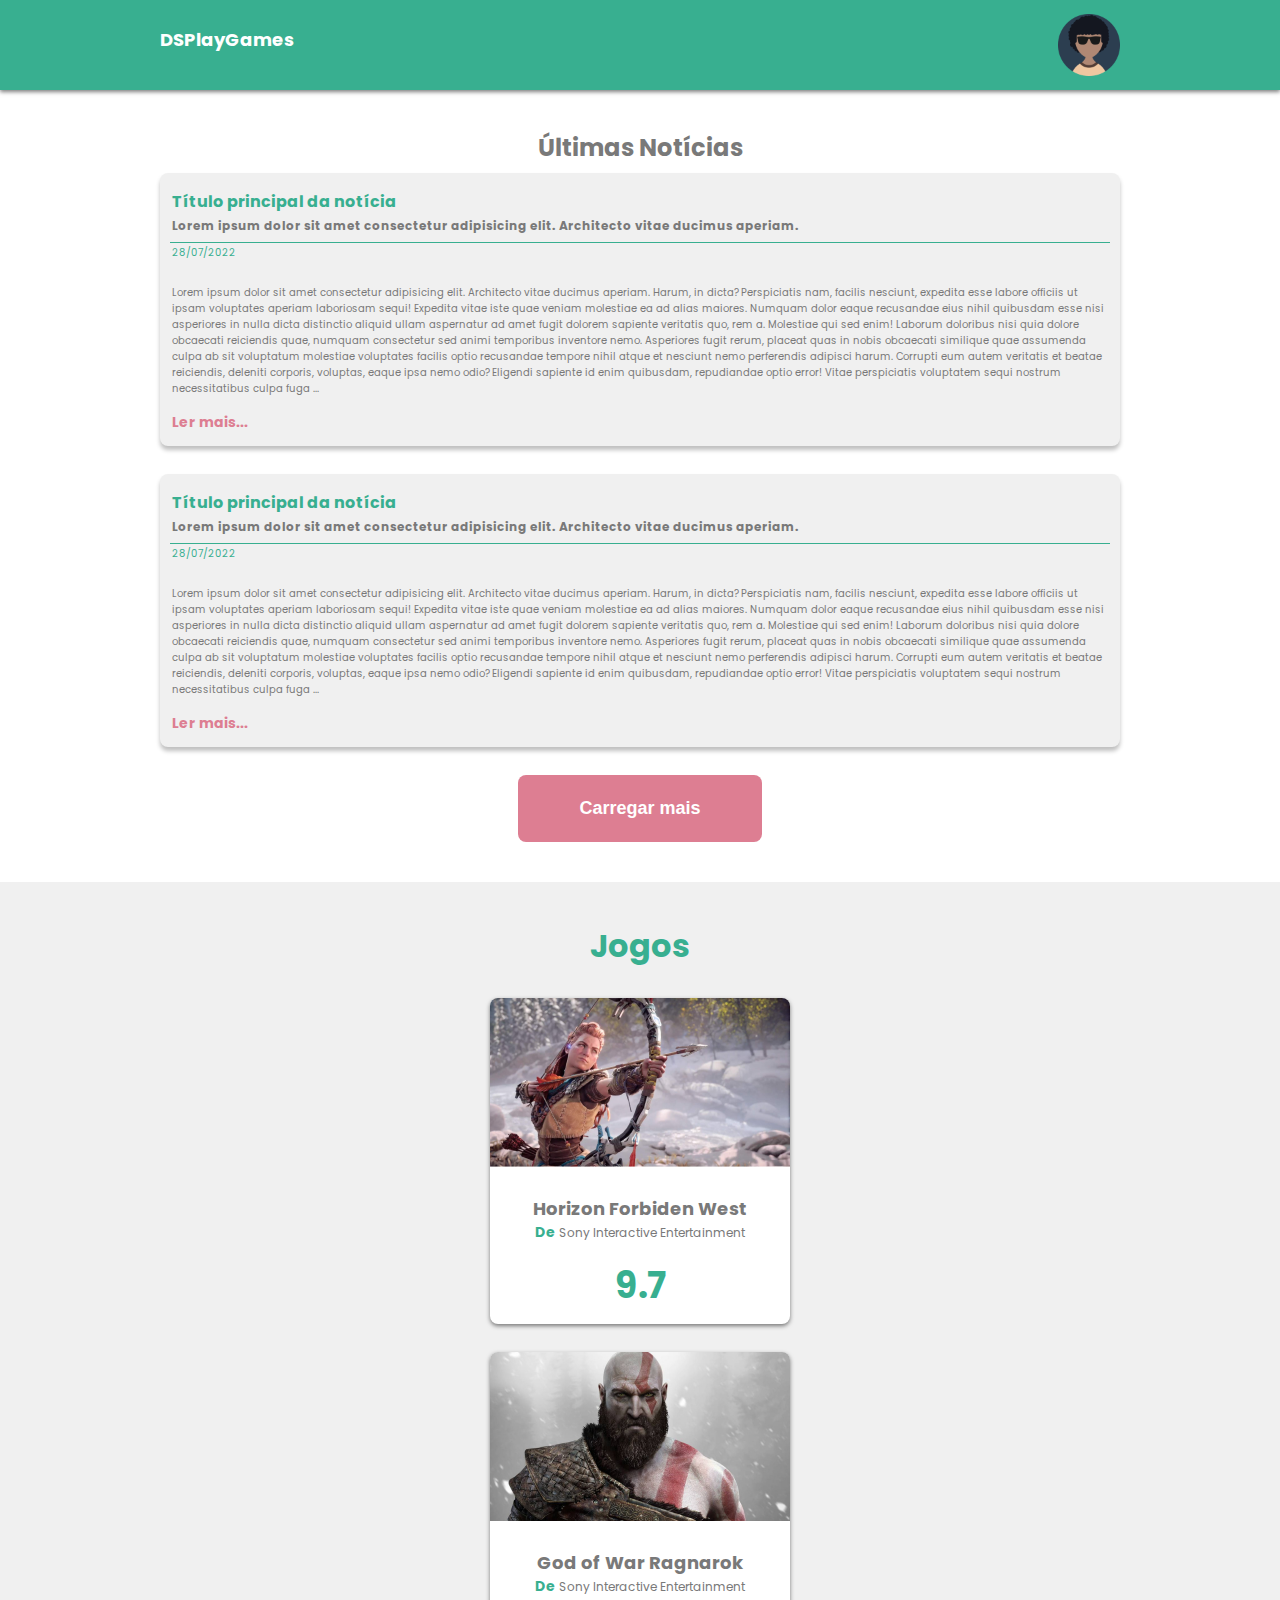
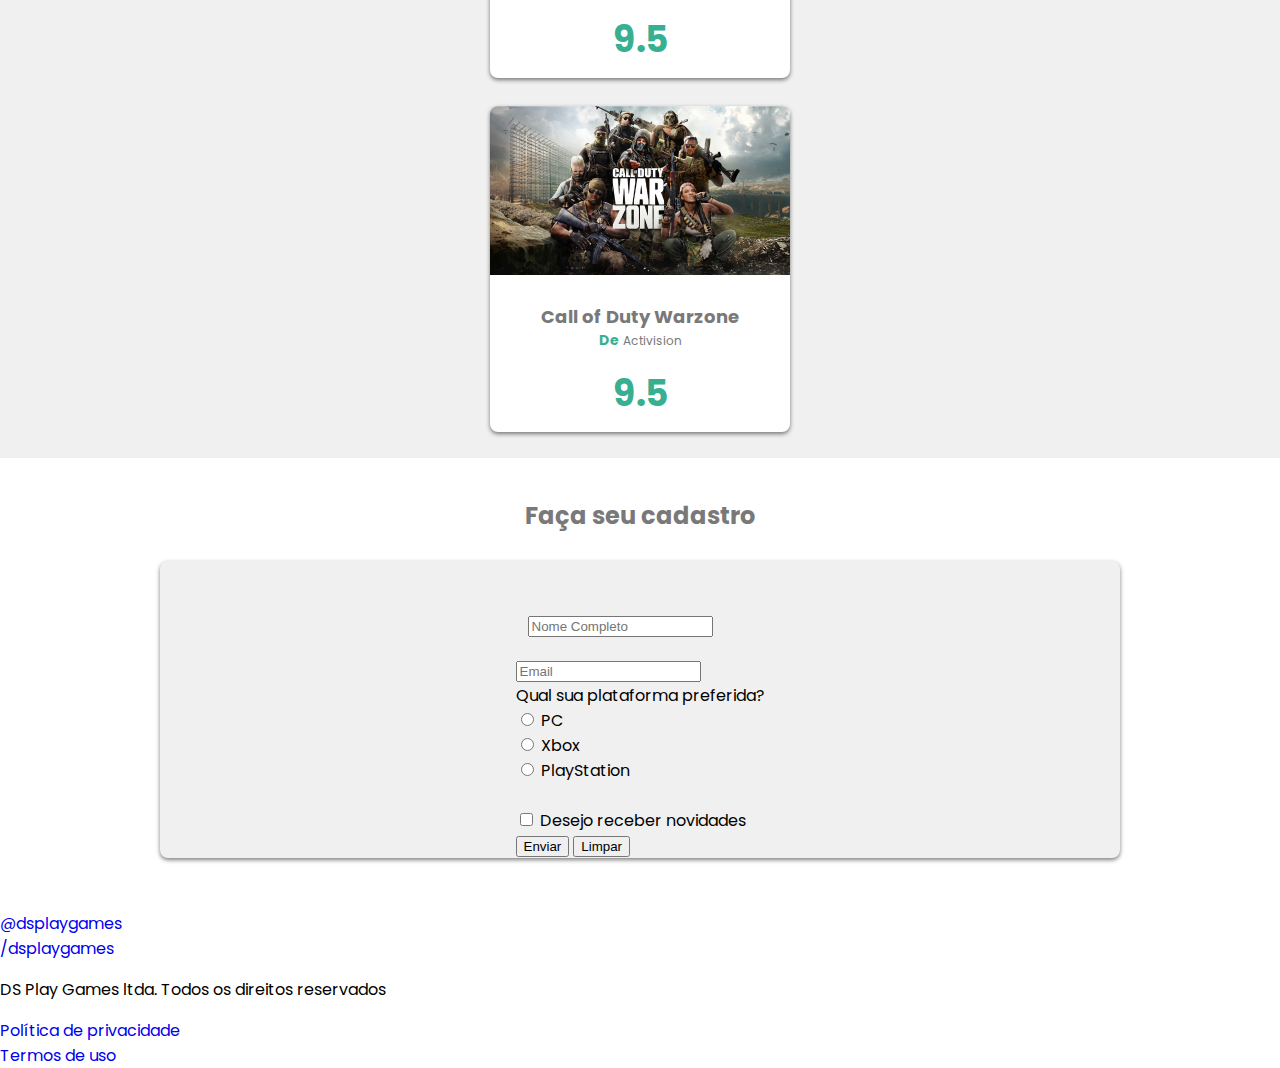
<file: Desafio1-html/index.html>
<!DOCTYPE html>
<html lang="en">
  <head>
    <meta charset="UTF-8" />
    <meta http-equiv="X-UA-Compatible" content="IE=edge" />
    <meta name="viewport" content="width=device-width, initial-scale=1.0" />
    <title>DSPlayGames</title>

    <link rel="preconnect" href="https://fonts.googleapis.com">
    <link rel="preconnect" href="https://fonts.gstatic.com" crossorigin>
    <link href="https://fonts.googleapis.com/css2?family=Poppins:wght@400;700&display=swap" rel="stylesheet">
    <link rel="stylesheet" href="css/style.css">
  </head>
  <body>
    <header class="container-nav">
      <nav class="nav-main">
        <h1>DSPlayGames</h1>

        <div class="profile">
            <img src="img/user.png" alt="Foto do usuario">
        </div>
      </nav>
    </header>
    <main>
      <section id="news">
        <h2>Últimas Notícias</h2>

        <div class="card-news">
            <h3>Título principal da notícia</h3>

            <div class="sub-title-news">
              <p>
                Lorem ipsum dolor sit amet consectetur adipisicing elit.
                Architecto vitae ducimus aperiam.
              </p>
            </div>
            <div class="border-news"></div>
            <div class="date-news">
              <p>28/07/2022</p>
            </div>

            <div class="container-news">
              <p>
                Lorem ipsum dolor sit amet consectetur adipisicing elit.
                Architecto vitae ducimus aperiam. Harum, in dicta? Perspiciatis
                nam, facilis nesciunt, expedita esse labore officiis ut ipsam
                voluptates aperiam laboriosam sequi! Expedita vitae iste quae
                veniam molestiae ea ad alias maiores. Numquam dolor eaque
                recusandae eius nihil quibusdam esse nisi asperiores in nulla
                dicta distinctio aliquid ullam aspernatur ad amet fugit dolorem
                sapiente veritatis quo, rem a. Molestiae qui sed enim! Laborum
                doloribus nisi quia dolore obcaecati reiciendis quae, numquam
                consectetur sed animi temporibus inventore nemo. Asperiores
                fugit rerum, placeat quas in nobis obcaecati similique quae
                assumenda culpa ab sit voluptatum molestiae voluptates facilis
                optio recusandae tempore nihil atque et nesciunt nemo
                perferendis adipisci harum. Corrupti eum autem veritatis et
                beatae reiciendis, deleniti corporis, voluptas, eaque ipsa nemo
                odio? Eligendi sapiente id enim quibusdam, repudiandae optio
                error! Vitae perspiciatis voluptatem sequi nostrum
                necessitatibus culpa fuga ...
              </p>
              <div class="read-more">
                <a href="#">Ler mais...</a>
              </div>
            </div>
          </div>
        </div>

        <div class="card-news">
          <h3>Título principal da notícia</h3>

          <div class="sub-title-news">
            <p>
              Lorem ipsum dolor sit amet consectetur adipisicing elit.
              Architecto vitae ducimus aperiam.
            </p>
          </div>
          <div class="border-news"></div>
          <div class="date-news">
            <p>28/07/2022</p>
          </div>

          <div class="container-news">
            <p>
              Lorem ipsum dolor sit amet consectetur adipisicing elit.
              Architecto vitae ducimus aperiam. Harum, in dicta? Perspiciatis
              nam, facilis nesciunt, expedita esse labore officiis ut ipsam
              voluptates aperiam laboriosam sequi! Expedita vitae iste quae
              veniam molestiae ea ad alias maiores. Numquam dolor eaque
              recusandae eius nihil quibusdam esse nisi asperiores in nulla
              dicta distinctio aliquid ullam aspernatur ad amet fugit dolorem
              sapiente veritatis quo, rem a. Molestiae qui sed enim! Laborum
              doloribus nisi quia dolore obcaecati reiciendis quae, numquam
              consectetur sed animi temporibus inventore nemo. Asperiores
              fugit rerum, placeat quas in nobis obcaecati similique quae
              assumenda culpa ab sit voluptatum molestiae voluptates facilis
              optio recusandae tempore nihil atque et nesciunt nemo
              perferendis adipisci harum. Corrupti eum autem veritatis et
              beatae reiciendis, deleniti corporis, voluptas, eaque ipsa nemo
              odio? Eligendi sapiente id enim quibusdam, repudiandae optio
              error! Vitae perspiciatis voluptatem sequi nostrum
              necessitatibus culpa fuga ...
            </p>
            <div class="read-more">
              <a href="#">Ler mais...</a>
            </div>
          </div>
        </div>
      </div>
      <div class="button">
        <input type="submit" value="Carregar mais">
      </div>
      </section>

      <section id="games">
        <h1>Jogos</h1>

        <div class="card-games">
            <img src="img/game.png" alt="Horizon Forbiden West">
            <div class="card-container">
                <h3>Horizon Forbiden West</h3>
                <p1><span>De</span> Sony Interactive Entertainment</p1>
                <p2>9.7</p2>
            </div>
        </div>

        <div class="card-games">
            <img src="img/godOfWar.png" alt="God of war - ragnarok">
            <div class="card-container">
                <h3>God of War Ragnarok</h3>
                <p1><span>De</span> Sony Interactive Entertainment</p1>
                <p2>9.5</p2>
            </div>
        </div>

        <div class="card-games">
            <img src="img/warZone.png" alt="cod Warzone">
            <div class="card-container">
                <h3>Call of Duty Warzone</h3>
                <p1><span>De</span> Activision</p1>
                <p2>9.5</p2>
            </div>
        </div>
      </section>

      <section id="singup">
        <h2>Faça seu cadastro</h2>
      
      <div class="form-container">
        <form action="">
          <div class="name-form">
              <label for="ctrl-name"></label>
              <input type="text" id="ctrl-name" placeholder="Nome Completo">
          </div>
  
          <div>
              <label for="ctrl-email"></label>
              <input type="email" id="ctrl-email" placeholder="Email">
          </div>

          <div>
              <label for="ctrl-favotire">Qual sua plataforma preferida?</label>
              <div id="ctrl-favorite">
                  <div>
                      <input type="radio" name="favorite" id="ctrl-favorite-1">
                      <label for="ctrl-favorite-1">PC</label>                        
                  </div>

                  <div>
                      <input type="radio" name="favorite" id="ctrl-favorite-2">
                      <label for="ctrl-favorite-2">Xbox</label>
                  </div>

                  <div>
                      <input type="radio" name="favorite" id="ctrl-favorite-3">
                      <label for="ctrl-favorite-3">PlayStation</label>
                  </div>
              </div>
              <br>
              <div id="ctrl-reveivenews">
                  <input type="checkbox" id="ctrl-receivenews" name="receivenews">
                  <label for="ctrl-receivenews-yes">Desejo receber novidades</label>
              </div>
              
              <input type="submit" value="Enviar">
              <input type="reset" value="Limpar">
      </form>
      </div>
        
      </section>
    </main>
    <br>
    <footer>
        <div>
            <div>
                <div>
                    <a href="https://instagram.com/devsuperior.ig">@dsplaygames</a>
                </div>
        
                <div>
                    <a href="https://youtube.com/devsuperior">/dsplaygames</a>
                </div>  
            </div>

            <div>
                <p>DS Play Games ltda. Todos os direitos reservados</p>
            </div>

            <div>
                <div>
                    <a href="Politica">Política de privacidade</a>
                </div>
                
                <div>
                    <a href="Termos">Termos de uso </a>
                </div>

            </div>
        </div>
    </footer>
  </body>
</html>
</file>
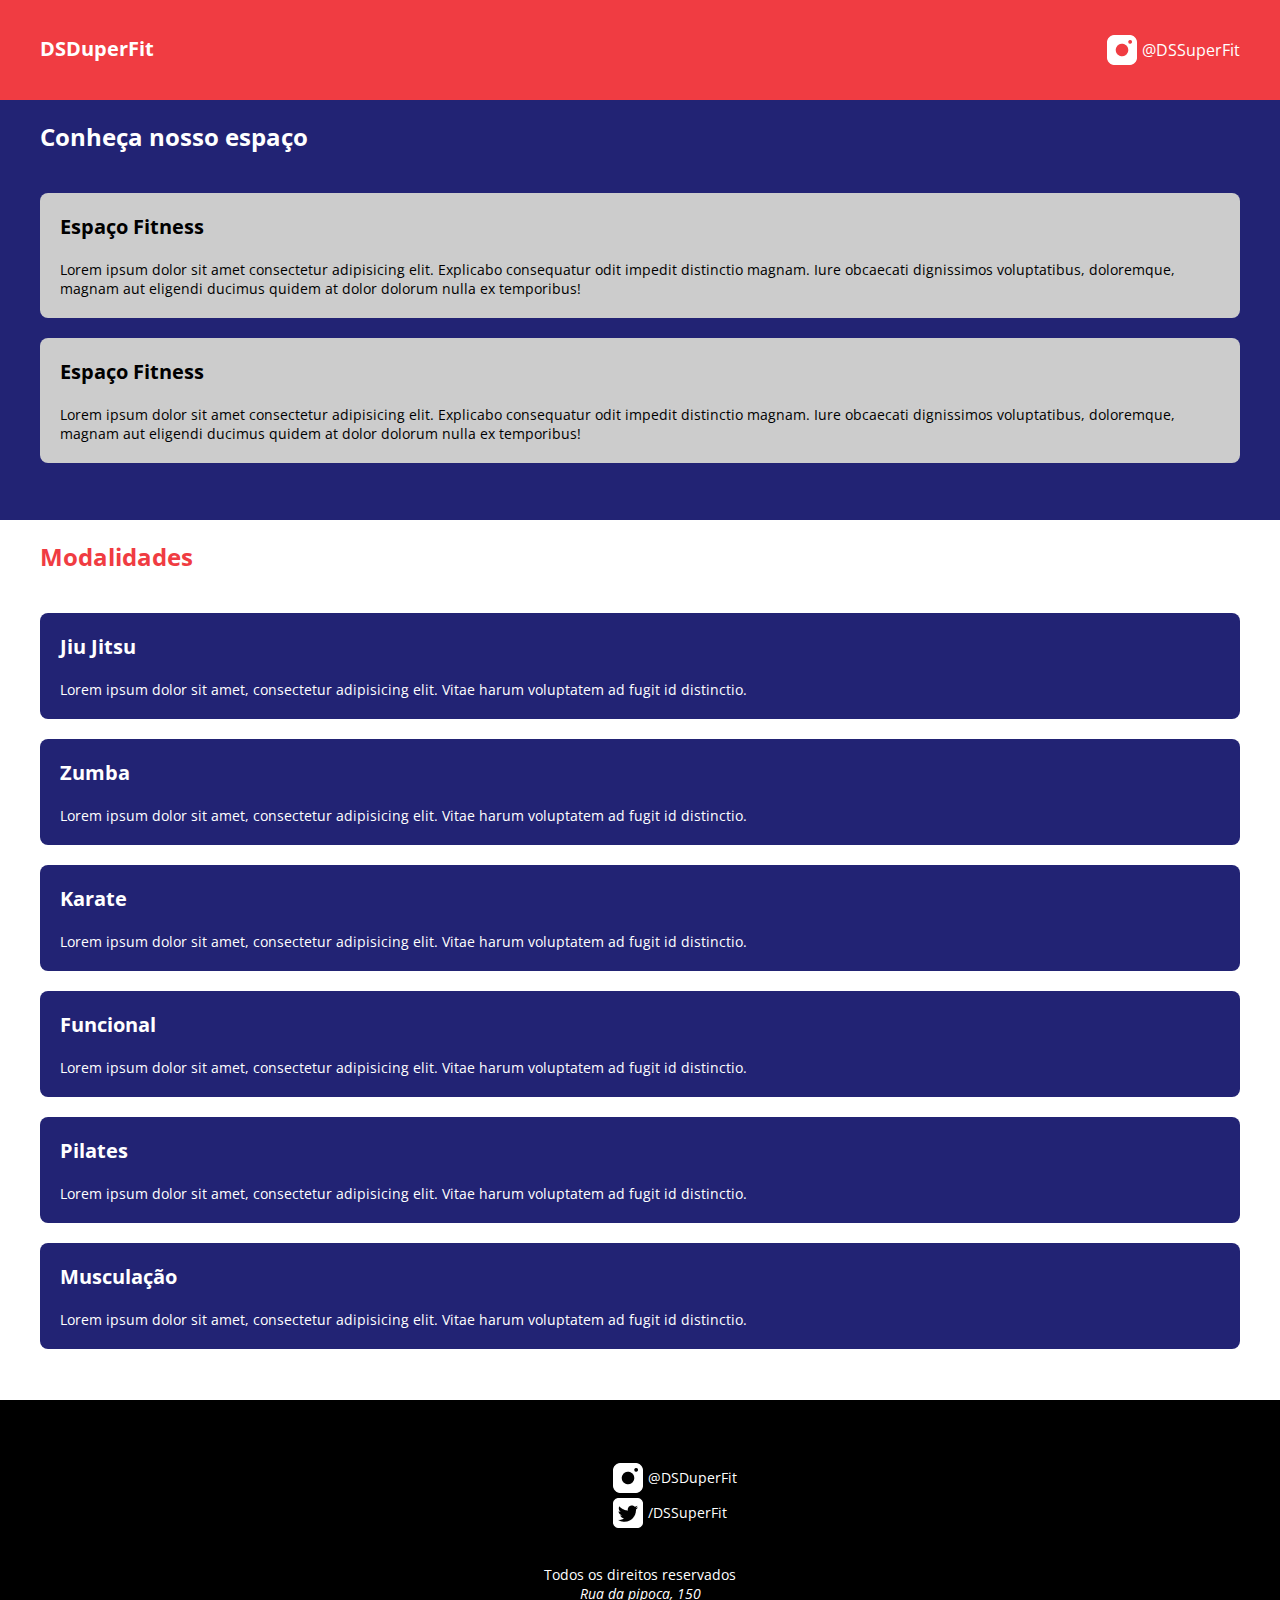
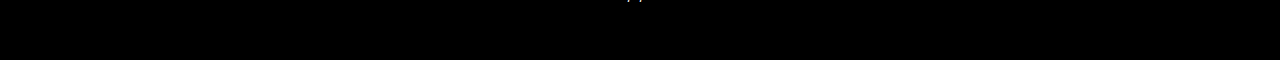
<file: Projetos/DSSuperFit/index.html>
<!DOCTYPE html>
<html lang="en">

<head>
    <meta charset="UTF-8">
    <meta http-equiv="X-UA-Compatible" content="IE=edge">
    <meta name="viewport" content="width=device-width, initial-scale=1.0">
    <title>DSSuperFit</title>

    <link rel="stylesheet" href="css/stilyes.css">
</head>

<body>
    <header>
        <nav class="container">
            <h1>DSDuperFit</h1>
            <div id="link-header">
                <img src="img/image 1.png" alt="logoinstagram">
                <a href="#">@DSSuperFit</a>
            </div>

        </nav>
    </header>
    <main>
        <section id="about">
            <div class="container-about">
                <h2>Conheça nosso espaço</h2>
                <div class="card-about">
                    <h3>Espaço Fitness</h3>
                    <p>Lorem ipsum dolor sit amet consectetur adipisicing elit. Explicabo consequatur odit impedit
                        distinctio magnam. Iure obcaecati dignissimos voluptatibus, doloremque, magnam aut eligendi
                        ducimus quidem at dolor dolorum nulla ex temporibus!</p>
                </div>
                <div class="card-about">
                    <h3>Espaço Fitness</h3>
                    <p>Lorem ipsum dolor sit amet consectetur adipisicing elit. Explicabo consequatur odit impedit
                        distinctio magnam. Iure obcaecati dignissimos voluptatibus, doloremque, magnam aut eligendi
                        ducimus quidem at dolor dolorum nulla ex temporibus!</p>
                </div>
            </div>
        </section>
        <section id="modalities">
            <div class="container-modalities">
                <h2>Modalidades</h2>
                <div class="card-modalities">
                    <h3>Jiu Jitsu</h3>
                    <p>Lorem ipsum dolor sit amet, consectetur adipisicing elit. Vitae harum voluptatem ad fugit id
                        distinctio.</p>
                </div>
                <div class="card-modalities">
                    <h3>Zumba</h3>
                    <p>Lorem ipsum dolor sit amet, consectetur adipisicing elit. Vitae harum voluptatem ad fugit id
                        distinctio.</p>
                </div>
                <div class="card-modalities">
                    <h3>Karate</h3>
                    <p>Lorem ipsum dolor sit amet, consectetur adipisicing elit. Vitae harum voluptatem ad fugit id
                        distinctio.</p>
                </div>
                <div class="card-modalities">
                    <h3>Funcional</h3>
                    <p>Lorem ipsum dolor sit amet, consectetur adipisicing elit. Vitae harum voluptatem ad fugit id
                        distinctio.</p>
                </div>
                <div class="card-modalities">
                    <h3>Pilates</h3>
                    <p>Lorem ipsum dolor sit amet, consectetur adipisicing elit. Vitae harum voluptatem ad fugit id
                        distinctio.</p>
                </div>
                <div class="card-modalities">
                    <h3>Musculação</h3>
                    <p>Lorem ipsum dolor sit amet, consectetur adipisicing elit. Vitae harum voluptatem ad fugit id
                        distinctio.</p>
                </div>
            </div>
        </section>
    </main>
    <footer>
        <div class="link-footer">
            <img src="img/image 1.png" alt="logoinstagram">
            <a href="#">@DSDuperFit</a>
        </div>
        <div class="link-footer">
            <img src="img/image 2.png" alt="logotwitter">
            <a href="#">/DSSuperFit</a>
        </div>
        <div>
            <p>Todos os direitos reservados</p>
            <address>Rua da pipoca, 150</address>
        </div>
    </footer>

</body>

</html>
</file>
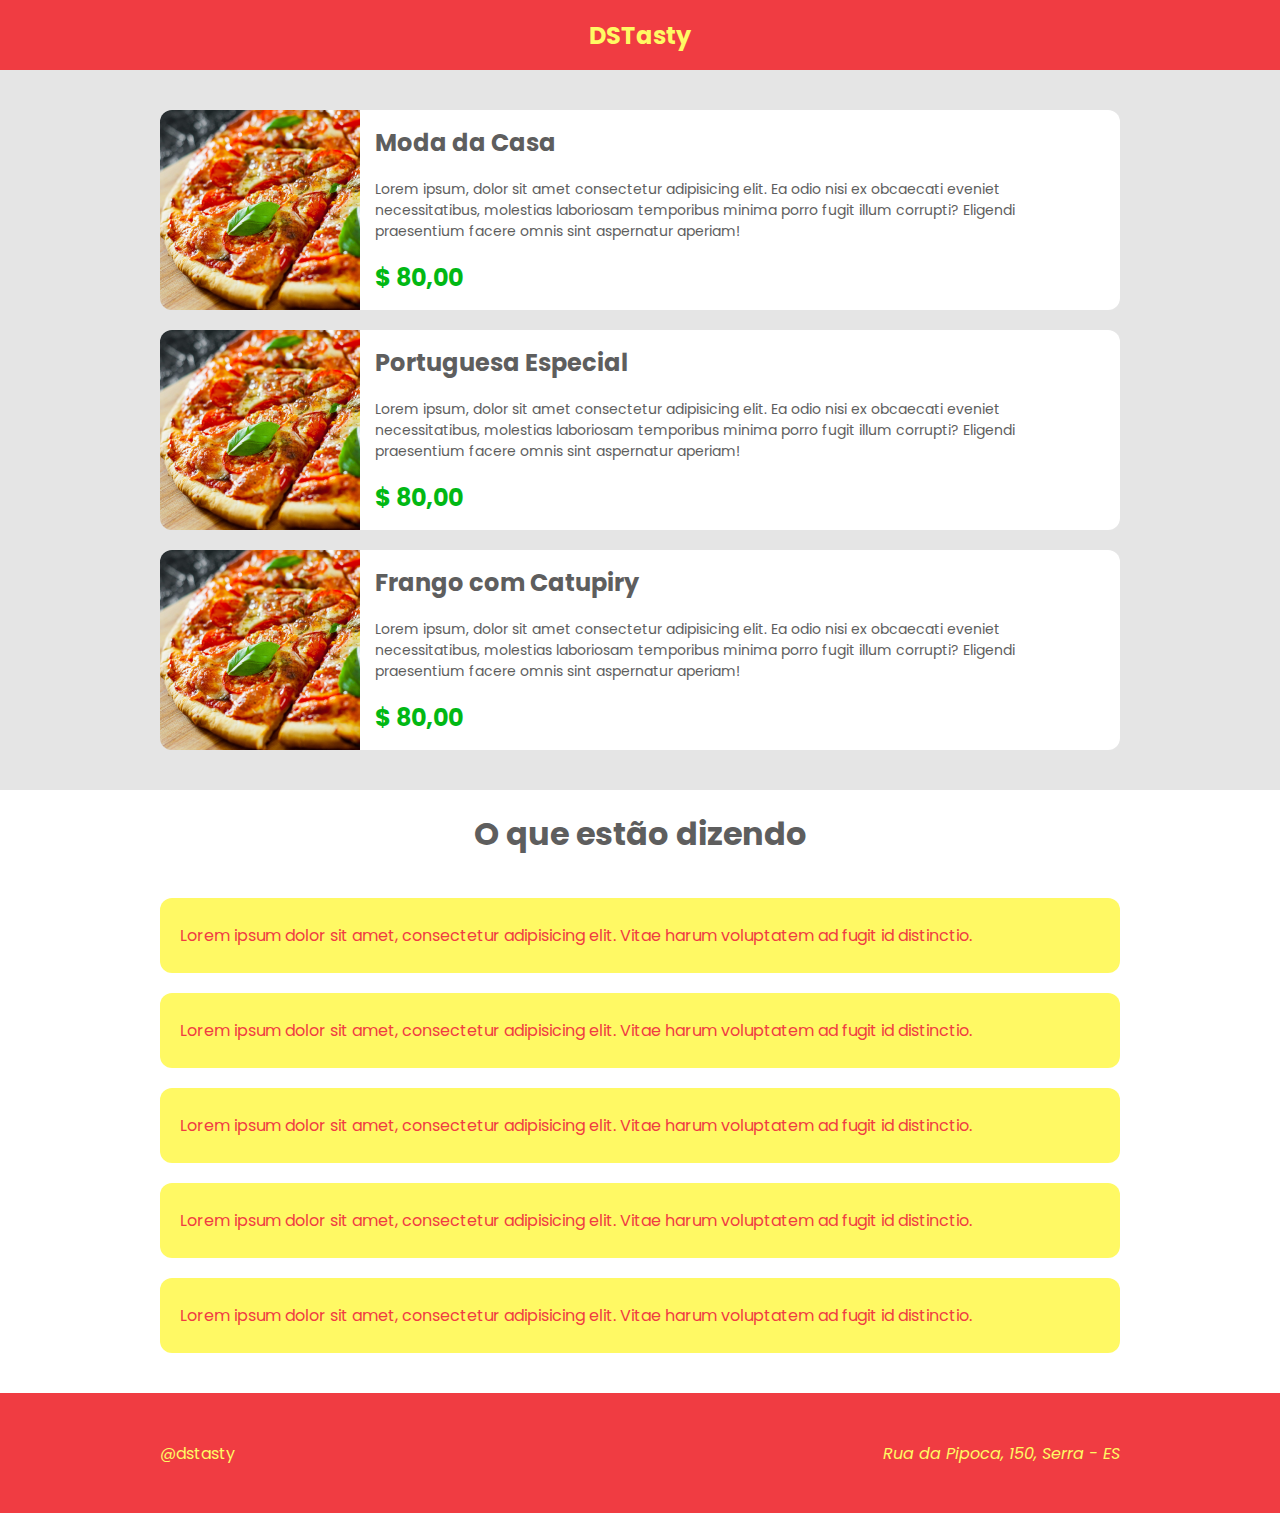
<file: Projetos/DSTasty/index.html>
<!DOCTYPE html>
<html lang="pt-br">
  <head>
    <meta charset="UTF-8" />
    <meta http-equiv="X-UA-Compatible" content="IE=edge" />
    <meta name="viewport" content="width=device-width, initial-scale=1.0" />
    <title>DSTasty</title>

    <link rel="stylesheet" href="css/styles.css" />
  </head>
  <body>
    <header class="generic-section">
      <nav class="container">
        <h1>DSTasty</h1>
      </nav>
    </header>
    <main>
      <section id="pizzas" class="generic-section">
        <div class="container">
          <div class="pizza-card">
            <img src="img/pizza.png" alt="Pizza" />
            <div class="pizza-card-description">
              <h3>Moda da Casa</h3>
              <p>
                Lorem ipsum, dolor sit amet consectetur adipisicing elit. Ea
                odio nisi ex obcaecati eveniet necessitatibus, molestias
                laboriosam temporibus minima porro fugit illum corrupti?
                Eligendi praesentium facere omnis sint aspernatur aperiam!
              </p>
              <h4>$ 80,00</h4>
            </div>
          </div>
          <div class="pizza-card">
            <img src="img/pizza.png" alt="Pizza" />
            <div class="pizza-card-description">
              <h3>Portuguesa Especial</h3>
              <p>
                Lorem ipsum, dolor sit amet consectetur adipisicing elit. Ea
                odio nisi ex obcaecati eveniet necessitatibus, molestias
                laboriosam temporibus minima porro fugit illum corrupti?
                Eligendi praesentium facere omnis sint aspernatur aperiam!
              </p>
              <h4>$ 80,00</h4>
            </div>
          </div>
          <div class="pizza-card">
            <img src="img/pizza.png" alt="Pizza" />
            <div class="pizza-card-description">
              <h3>Frango com Catupiry</h3>
              <p>
                Lorem ipsum, dolor sit amet consectetur adipisicing elit. Ea
                odio nisi ex obcaecati eveniet necessitatibus, molestias
                laboriosam temporibus minima porro fugit illum corrupti?
                Eligendi praesentium facere omnis sint aspernatur aperiam!
              </p>
              <h4>$ 80,00</h4>
            </div>
          </div>
        </div>
      </section>
      <section id="comments" class="generic-section">
        <div class="container">
          <h2>O que estão dizendo</h2>
          <div class="card-comment">
            <p>
              Lorem ipsum dolor sit amet, consectetur adipisicing elit. Vitae
              harum voluptatem ad fugit id distinctio.
            </p>
          </div>
          <div class="card-comment">
            <p>
              Lorem ipsum dolor sit amet, consectetur adipisicing elit. Vitae
              harum voluptatem ad fugit id distinctio.
            </p>
          </div>
          <div class="card-comment">
            <p>
              Lorem ipsum dolor sit amet, consectetur adipisicing elit. Vitae
              harum voluptatem ad fugit id distinctio.
            </p>
          </div>
          <div class="card-comment">
            <p>
              Lorem ipsum dolor sit amet, consectetur adipisicing elit. Vitae
              harum voluptatem ad fugit id distinctio.
            </p>
          </div>
          <div class="card-comment">
            <p>
              Lorem ipsum dolor sit amet, consectetur adipisicing elit. Vitae
              harum voluptatem ad fugit id distinctio.
            </p>
          </div>
        </div>
      </section>
    </main>
    <footer class="generic-section">
        <div class="container footer-content">
            <a href="#">@dstasty</a>
            <address>Rua da Pipoca, 150, Serra - ES</address>
        </div>
    </footer>
  </body>
</html>
</file>
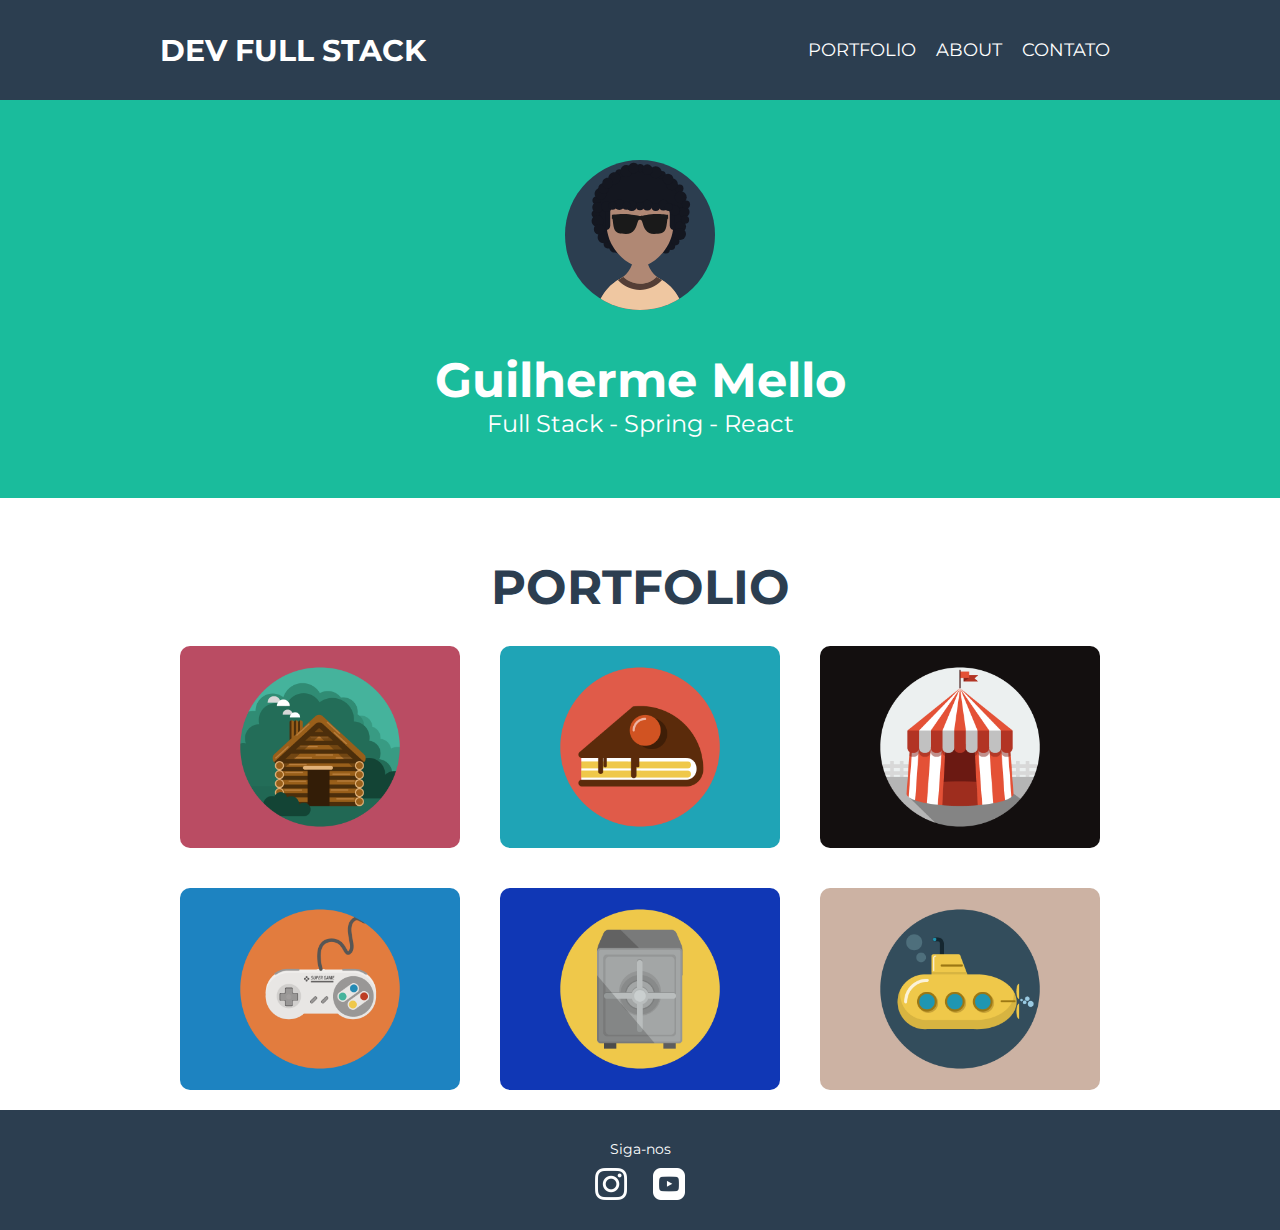
<file: Projetos/Projeto-Profile/index.html>
<!DOCTYPE html>
<html lang="pt-br">
  <head>
    <meta charset="UTF-8" />
    <meta http-equiv="X-UA-Compatible" content="IE=edge" />
    <meta name="viewport" content="width=device-width, initial-scale=1.0" />
    <title>Meu Perfil</title>

    <link rel="preconnect" href="https://fonts.googleapis.com" />
    <link rel="preconnect" href="https://fonts.gstatic.com" crossorigin />
    <link
      href="https://fonts.googleapis.com/css2?family=Montserrat:wght@400;700&display=swap"
      rel="stylesheet"
    />
    <link rel="stylesheet" href="css/styles.css" />
  </head>
  <body>
    <header class="container-nav">
      <nav class="nav-main">
        <a class="nav-brand" href="#">Dev Full Stack</a>
        <ul class="menu-items">
          <li><a href="#portfolio">Portfolio</a></li>
          <li><a href="#">About</a></li>
          <li>
            <a href="http://github.com/gmellotec" target="_blank">Contato</a>
          </li>
        </ul>
      </nav>
    </header>
    <main>
      <section class="container-profile">
        <div class="profile-img">
          <img src="img/profile.svg" alt="Meu Perfil" />
        </div>
        <h1 class="profile-title">Guilherme Mello</h1>
        <p class="profile-description">Full Stack - Spring - React</p>
      </section>
      <section id="portfolio">
        <h2 class="portfolio-title">Portfolio</h2>

        <div class="container-portfolio">
          <img class="portfolio-item" src="img/portfolio1.png" alt="Portfolio1" />
          <img class="portfolio-item" src="img/portfolio2.png" alt="Portfolio2" />
          <img class="portfolio-item" src="img/portfolio3.png" alt="Portfolio3" />
          <img class="portfolio-item" src="img/portfolio4.png" alt="Portfolio4" />
          <img class="portfolio-item" src="img/portfolio5.png" alt="Portfolio5" />
          <img class="portfolio-item" src="img/portfolio6.png" alt="Portfolio6" />
        </div>
      </section>
    </main>
    <footer>
      <div class="footer-title">Siga-nos</div>
      <div class="container-social-media">
        <a href="http://instagram.com/devsuperior.ig"
          ><img src="img/instagram.png" alt="Instagram"
        /></a>
        <a href="http://youtube.com/devsuperior"
          ><img src="img/youtube.png" alt="Youtube"
        /></a>
      </div>
    </footer>
  </body>
</html>
</file>
<file: Desafio1-html/css/style.css>
* {
    box-sizing: border-box;
}

html, body {
    margin: 0;
    padding: 0;
    font-family: "Poppins", sans-serif;
}

a, a:hover {
    text-decoration: none;
}

.container-nav {
    background-color: #38AF90;
    height: 90px;
    width: 100%;
    padding: 10px;
    display: flex;
    align-items: center;
    box-shadow: 0 2px 4px rgba(0, 0, 0, 0.5);
}

.nav-main {
    width: 100%;
    max-width: 960px;
    margin: 0 auto;
    display: flex;
    justify-content: space-between;
}

.nav-main h1 {
    color: #fff;
    font-size: 18px;
}

.profile {
    display: flex;
    flex-direction: column;
    justify-content: center;
}

.profile img{
    width: 62px;
}

#news {
    margin: 0 10px;
}

#news h2 {
    color: #797979;
    text-align: center;
    font-size: 24px;
    margin-top: 40px;
    margin-bottom: 8px;
}

.card-news {
    max-width: 960px;
    background-color: #f0f0f0;
    border-radius: 8px;
    margin: 0 auto;
    margin-bottom: 28px;
    box-shadow: 0px 4px 4px rgba(0, 0, 0, 0.25);
    
}

.card-news h3 {
    color: #38AF90;
    font-size: 16px;
    margin: 0;
    padding: 16px 12px 3px 12px;
}

.sub-title-news p {
    font-size: 12px;
    font-weight: bold;
    color: #797979;
    margin: 0;
    padding: 0 12px 7px 12px;
}

.border-news {
    border-bottom: 1px solid #38AF90;
    padding: 0;
    margin: 0 10px;
}

.date-news p{
    color: #38AF90;
    font-size: 10px;
    margin: 0;
    padding: 2px 12px 12px 12px;

}

.container-news p {
    font-size: 10px;
    color: #797979;
    margin: 0;
    padding: 12px 12px 0 12px;
}

.read-more {
    padding: 12px;
}

.read-more a {
    font-size: 14px;
    font-weight: bold;
    color: #DD7E92;
}

.button {
    display: flex;
    justify-content: center;
    margin-bottom: 40px;
}

.button input{
    width: 244px;
    height: 67px;
    background-color: #DD7E92;
    font-size: 18px;
    font-weight: bold;
    color: #fff;
    border: none;
    border-radius: 8px;
    cursor: pointer;
}

#games {
    background-color: #f0f0f0;
    height: 1176px;
}

#games h1 {
    text-align: center;
    color: #38AF90;
    margin: 0;
    padding-top: 40px;
}

.card-games {
    width: 300px;
    height: 326px;
    max-width: 960px;
    background-color: #fff;
    display: flex;
    flex-direction: column;
    align-items: center;
    border-radius: 8px;
    margin: 28px auto;
    box-shadow: 0 2px 4px rgba(0, 0, 0, 0.5);
}

.card-games img {
    width: 300px;
    justify-content: center;
    border-radius: 8px 8px 0 0;
}

.card-container {
    display: flex;
    flex-direction: column;
    align-items: center;
}

.card-container h3 {
    color: #797979;
    font-size: 18px;
    text-align: center;
    margin: 28px 0 0 0;
}

.card-container p1 {
    font-size: 12px;
    color: #797979;
}

.card-container span {
    color: #38AF90;
    font-size: 14px;
    font-weight: bold;
}

.card-container p2 {
    color: #38AF90;
    font-size: 36px;
    font-weight: bold;
    padding: 15px 0;
}

#singup h2 {
    color: #797979;
    text-align: center;
    margin: 40px 0 16px 0;
}

.form-container {
    max-width: 960px;
    background-color: #f0f0f0;
    display: flex;
    flex-direction: column;
    align-items: center;
    border-radius: 8px;
    margin: 28px auto;
    box-shadow: 0 2px 4px rgba(0, 0, 0, 0.5);
}

.name-form {
    margin: 52px 12px 20px 12px;
    
}
</file>
<file: Projetos/DSSuperFit/css/stilyes.css>
@import url('https://fonts.googleapis.com/css2?family=Open+Sans:wght@400;700&display=swap');

:root {
    --color-red: #F03C42;
    --color-bg: #222374;
    --color-bg2: #cccccc;
}

* {
    font-family: 'Open Sans', sans-serif;
    box-sizing: border-box;
    margin: 0;
    padding: 0;
}

a, a:hover {
    color: unset;
    text-decoration: none;
}

header {
    background-color: var(--color-red);
    height: 100px;
    color: #fff;
    display: flex;
    align-items: center;
    padding: 0 15px;
}

.container {
    width: 100%;
    max-width: 1200px;
    flex-direction: row;
    justify-content: space-between;
    margin: 0 auto;
    display: flex;
}

nav h1 {
    display: flex;
    text-align: left;
    font-size: 20px;
}

nav a {
    padding-left: 5px;
    max-width: 1200px;
    text-align: center;
}

#link-header {
    display: flex;
    align-items: center;
}

#about {
    background-color: var(--color-bg);
    padding-top: 20px;
    height: 420px;
}

.container-about {
    width: 100%;
    max-width: 1200px;
    flex-direction: column;
    justify-content: space-between;
    margin: 0 auto;
    display: flex;
    color: #fff;
}

.container-about h2{
    padding-bottom: 30px;
}

.card-about {
    background-color: var(--color-bg2);
    padding: 20px;
    color: #000;
    border-radius: 8px;
    margin: 10px 0;
}

.card-about h3 {
    padding-bottom: 20px;
    font-size: 20px;
}

.card-about p {
    font-size: 14px;
}

.container-modalities {
    width: 100%;
    max-width: 1200px;
    flex-direction: column;
    justify-content: space-between;
    margin: 0 auto;
    display: flex;
}

.container-modalities h2 {
    padding-top: 20px;
    padding-bottom: 30px;
    color: var(--color-red);
}

#modalities {
    height: 880px;
}

.card-modalities {
    background-color: var(--color-bg);
    padding: 20px;
    color: #fff;
    border-radius: 8px;
    margin: 10px 0;
}

.card-modalities h3 {
    padding-bottom: 20px;
    font-size: 20px;
}

.card-modalities p {
    font-size: 14px;
}

footer {
    padding: 60px;
    background-color: #000;
    height: 260px;
    color: #fff;
    font-size: 14px;
    align-items: center;
}

footer p {
    padding-top: 35px;
    display: flex;
    align-items: center;
    flex-direction: column;
}

footer address {
    display: flex;
    align-items: center;
    flex-direction: column;
}

.link-footer {
    padding-top: 2.5px;
    padding-bottom: 2.5px;
    display: flex;
    flex-direction: row;
    align-items: center; 
    justify-content: center;
}

.link-footer a {
    width: 25px;
    padding-left: 5px;
    text-align: center;
}
</file>
<file: Projetos/DSTasty/css/styles.css>
@import url('https://fonts.googleapis.com/css2?family=Poppins:wght@400;700&display=swap');

:root {
    --color-red: #f03c42;
    --color-yellow: #fff964;
    --color-white: #fff;
    --bg-light-gray: #e5e5e5;
    --text-gray: #5e5e5e;
    --text-green: #02b814;
    
}

* {
    font-family: 'Poppins', sans-serif;
    box-sizing: border-box;
    margin: 0;
    padding: 0;
}

a, a:hover {
    color: unset;
    text-decoration: none;
}

header {
    background-color: var(--color-red);
    height: 70px;
    display: flex;
    align-items: center;
    padding: 0 15px;
}

nav h1 {
    text-align: center;
    color: var(--color-yellow);
    font-size: 24px;
}

.container {
    width: 100%;
    max-width: 960px;
    margin: 0 auto;
}

#pizzas{
    padding: 20px 15px;
    background-color: var(--bg-light-gray);
}

.pizza-card {
    display: flex;
    margin: 20px 0;
}


.pizza-card img {
    width: 200px;
    border-radius: 12px 0 0 12px;
}

.pizza-card-description {
    background-color: var(--color-white);
    border-radius: 0 12px 12px 0;
    padding: 15px;
    display: flex;
    flex-direction: column;
    justify-content: space-between;
}

.pizza-card-description h3 {
    color: var(--text-gray);
    font-size: 24px;
}

.pizza-card-description p {
    color: var(--text-gray);
    font-size: 14px;
}

.pizza-card-description h4 {
    color: var(--text-green);
    font-size: 24px;
}

#comments {
    padding: 20px 15px;
}

#comments h2 {
    text-align: center;
    font-size: 32px;
    color: var(--text-gray);
    margin-bottom: 40px;
}

.card-comment {
    padding: 25px 20px;
    background-color: var(--color-yellow);
    color: var(--color-red);
    border-radius: 12px;
    margin: 20px 0;
}

footer {
    padding: 0 15px;
    height: 120px;
    background-color: var(--color-red);
    color: var(--color-yellow);
    display: flex;
    align-items: center;
}

.footer-content {
    display: flex;
    justify-content: space-between;
}

.footer-content a {
    font-size: 16px;
}

.footer-content address {
    font-size: 16px;
}
</file>
<file: Projetos/Projeto-Profile/css/styles.css>
/* ELEMENTS  */
* {
    box-sizing: border-box;
}

html, body {
    padding: 0;
    margin: 0;
    font-family: "Montserrat", sans-serif;
}

footer {
    height: 120px;
    background-color: #2C3E50;
    display: flex;
    flex-direction: column;
    align-items: center;
}

/* CLASSES, IDS */ 

.container-nav {
    background-color: #2C3E50;
    height: 100px;
    width: 100%;
    padding: 20px;
    position: fixed;
}

.nav-main {
    width: 100%;
    max-width: 960px;
    margin: 0 auto;
    display: flex;
    flex-direction: column;
    align-items: center;
}

.nav-main a {
    color: #fff;
    text-transform: uppercase;
    text-decoration: none;
}

.menu-items {
    display: flex;
    list-style-type: none;
    padding: 0;
    margin: 0;
}

.menu-items li {
    margin: 10px;
    font-size: 14px;
}

.nav-brand {
    font-size: 18px;
    font-weight: bold;
    margin-bottom: 5px;
}

.container-profile {
    background-color: #1abc9c;
    color: #fff;
    padding: 160px 0 60px 0;
    display: flex;
    flex-direction: column;
    align-items: center;
}

.profile-img img {
    width: 150px;
    height: 150px;
}

.profile-title {
    margin: 35px 0 0 0;
    font-size: 2rem;
}

.profile-description {
    margin: 0;
    font-size: 1rem;
}

#portfolio {
    width: 100%;
    max-width: 960px;
    margin: 0 auto;
}

.portfolio-title {
    font-size: 2rem;
    text-transform: uppercase;
    text-align: center;
    margin: 60px 0 10px 0;
    color: #2C3E50;
}

.container-portfolio {
    display: flex;
    justify-content: center;
    flex-wrap: wrap;
    
}

.portfolio-item {
    width: calc(100% - 40px);
    max-width: 420px;
    border-radius: 10px;
    cursor: pointer;
    margin: 20px;
}

.footer-title {
    color: #fff;
    font-size: 14px;
    margin-top: 30px;
}

.container-social-media img {
    width: 32px;
    height: 32px;
    margin: 10px;
}

@media(min-width: 576px) {
    
    html {
        font-size: 20px;
    }
}

@media(min-width: 768px) {
    
    html {
        font-size: 24px;
    }

    .portfolio-item {
        width: 280px;
    }

    .container-nav {
        display: flex;
    }

    .nav-main {
        flex-direction: row;
        justify-content: space-between;
    }

    .nav-brand {
        font-size: 30px;
        margin-bottom: 0;
    }

    .menu-items li {
        font-size: 18px;
    }
}
</file>
